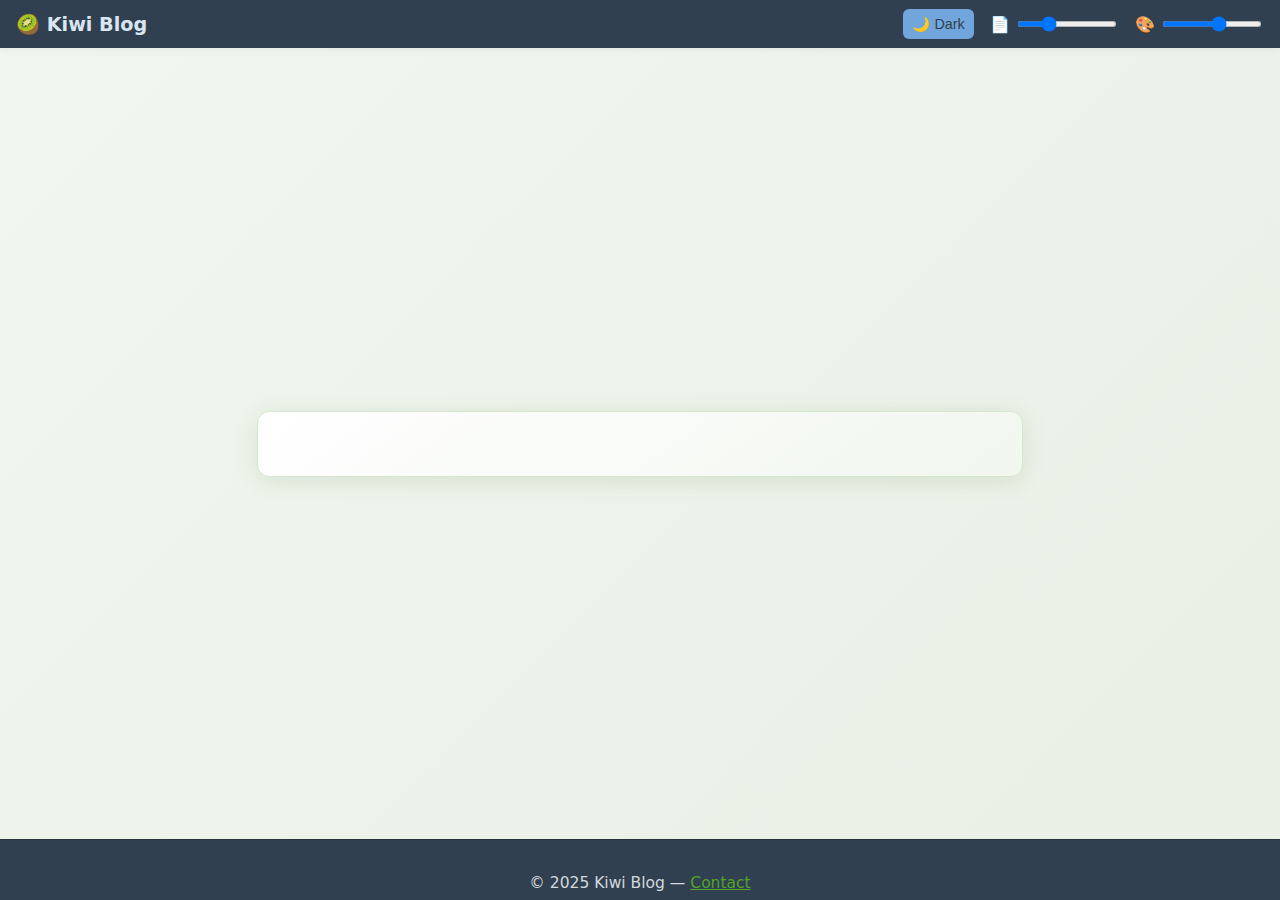
<file: archive-template.html>
<!DOCTYPE html>
<html lang="en">
<head>
  <meta charset="UTF-8">
  <meta name="viewport" content="width=device-width, initial-scale=1.0">
  <title>Archive - Kiwi Blog</title>
  <link rel="icon" href="data:image/svg+xml,<svg xmlns=%22http://www.w3.org/2000/svg%22 viewBox=%220 0 100 100%22><text y=%22.9em%22 font-size=%2290%22>🥝</text></svg>">
  <link rel="stylesheet" href="style.css">
</head>
<body>
  <nav class="taskbar">
    <div class="logo"><a href="index.html">🥝 Kiwi Blog</a></div>
    <ul class="menu">
      <!--MENU-->
    </ul>
    <div class="theme-slider">
      <button id="darkModeToggle" class="dark-mode-toggle">🌙 Dark</button>
      <div class="slider-group">
        <label for="contentSlider">📄</label>
        <input type="range" id="contentSlider" min="0" max="360" value="100" class="slider">
      </div>
      <div class="slider-group">
        <label for="headerSlider">🎨</label>
        <input type="range" id="headerSlider" min="0" max="360" value="210" class="slider">
      </div>
    </div>
  </nav>
  <div class="main-wrapper">
    <main>
      <!--ARCHIVE-->
    </main>
  </div>
  <footer>
    <div class="footer-content">
      <div class="footer-links">
        <!--FOOTERLINKS-->
      </div>
      <div class="footer-info">
        <span>© 2025 Kiwi Blog &mdash; <a href="mailto:your@email.com">Contact</a></span>
      </div>
    </div>
  </footer>
  <script src="theme.js"></script>
</body>
</html>
</file>
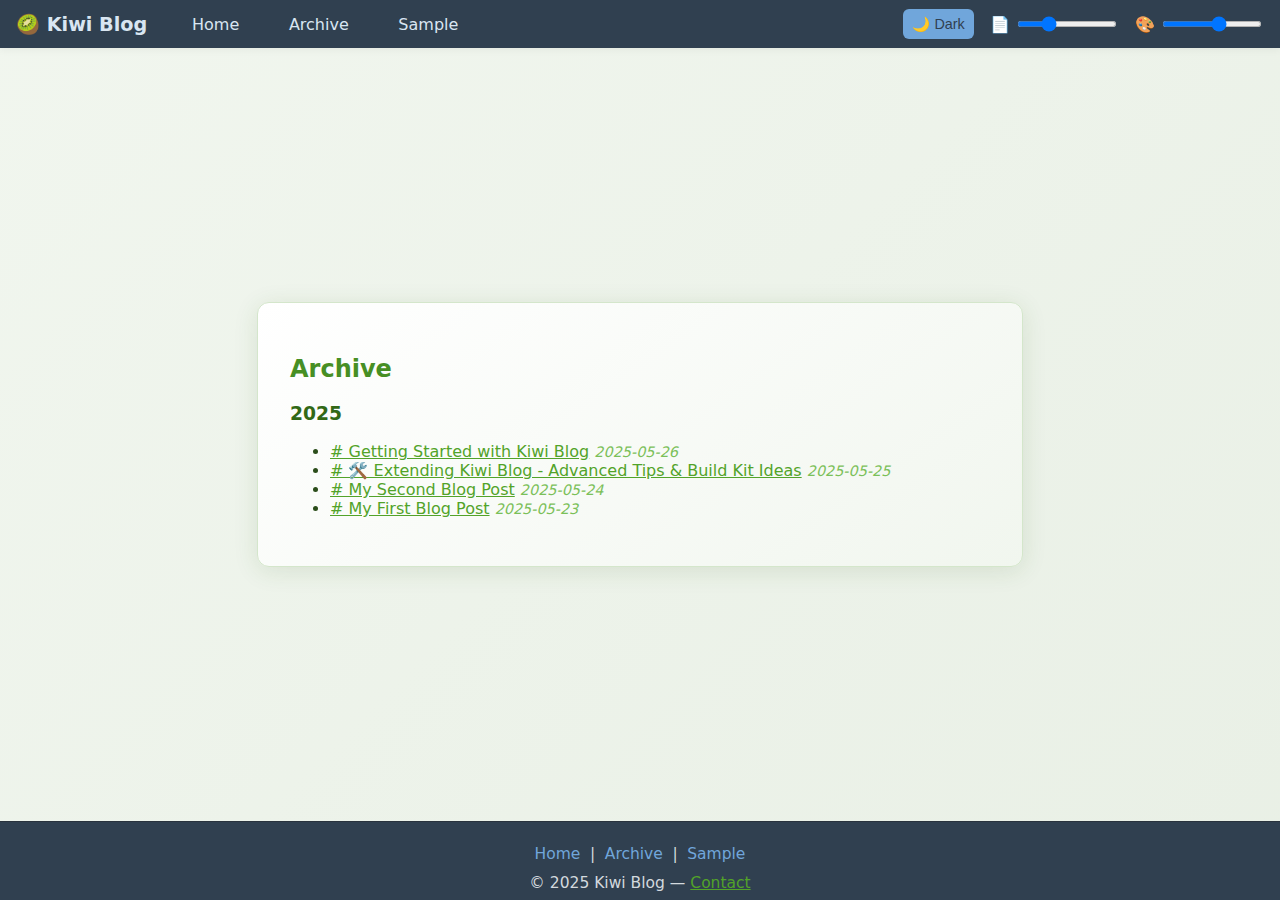
<file: archive.html>
<!DOCTYPE html>
<html lang="en">
<head>
  <meta charset="UTF-8">
  <meta name="viewport" content="width=device-width, initial-scale=1.0">
  <title>Archive - Kiwi Blog</title>
  <link rel="icon" href="data:image/svg+xml,<svg xmlns=%22http://www.w3.org/2000/svg%22 viewBox=%220 0 100 100%22><text y=%22.9em%22 font-size=%2290%22>🥝</text></svg>">
  <link rel="stylesheet" href="style.css">
</head>
<body>
  <nav class="taskbar">
    <div class="logo"><a href="index.html">🥝 Kiwi Blog</a></div>
    <ul class="menu">
<li><a href="index.html#home">Home</a></li>
<li><a href="archive.html">Archive</a></li>
<li><a href="./sample.html">Sample</a></li>

    </ul>
    <div class="theme-slider">
      <button id="darkModeToggle" class="dark-mode-toggle">🌙 Dark</button>
      <div class="slider-group">
        <label for="contentSlider">📄</label>
        <input type="range" id="contentSlider" min="0" max="360" value="100" class="slider">
      </div>
      <div class="slider-group">
        <label for="headerSlider">🎨</label>
        <input type="range" id="headerSlider" min="0" max="360" value="210" class="slider">
      </div>
    </div>
  </nav>
  <div class="main-wrapper">
    <main>
<h2>Archive</h2>
<h3>2025</h3><ul><li><a href="index.html#getting-started"># Getting Started with Kiwi Blog</a> <span class="date">2025-05-26</span></li>
<li><a href="index.html#extending-kiwi-blog"># 🛠️ Extending Kiwi Blog - Advanced Tips & Build Kit Ideas</a> <span class="date">2025-05-25</span></li>
<li><a href="index.html#blog2"># My Second Blog Post</a> <span class="date">2025-05-24</span></li>
<li><a href="index.html#blog1"># My First Blog Post</a> <span class="date">2025-05-23</span></li>
</ul>
    </main>
  </div>
  <footer>
    <div class="footer-content">
      <div class="footer-links">
<a href="index.html#home">Home</a> | <a href="archive.html">Archive</a> | <a href="./sample.html">Sample</a>
      </div>
      <div class="footer-info">
        <span>© 2025 Kiwi Blog &mdash; <a href="mailto:your@email.com">Contact</a></span>
      </div>
    </div>
  </footer>
  <script src="theme.js"></script>
</body>
</html>
</file>
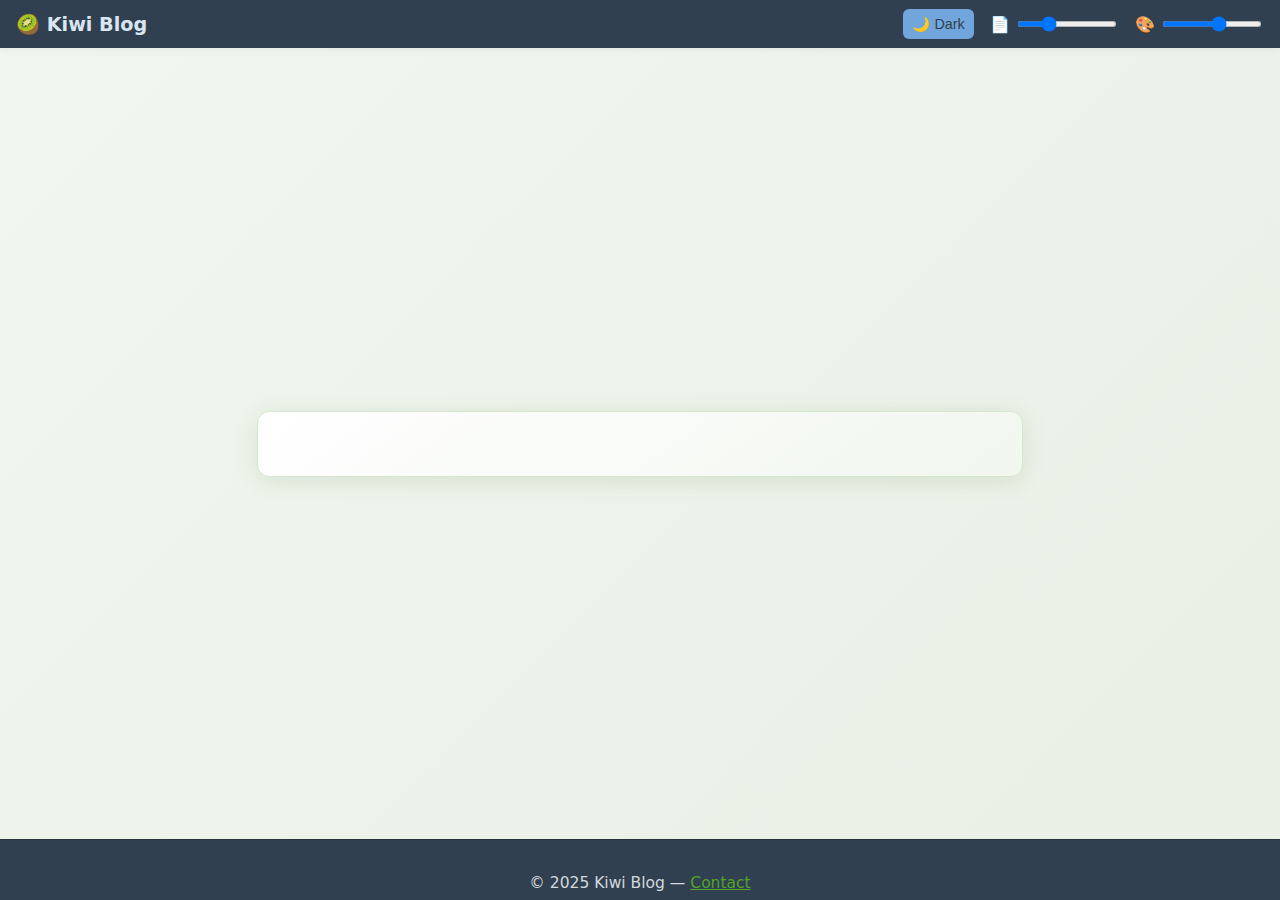
<file: sample-template.html>
<!DOCTYPE html>
<html lang="en">
<head>
  <meta charset="UTF-8">
  <meta name="viewport" content="width=device-width, initial-scale=1.0">
  <title>Sample Page - Kiwi Blog</title>
  <link rel="stylesheet" href="style.css">
</head>
<body>
  <nav class="taskbar">
    <div class="logo"><a href="index.html">🥝 Kiwi Blog</a></div>
    <ul class="menu">
      <!--MENU-->
    </ul>
    <div class="theme-slider">
      <button id="darkModeToggle" class="dark-mode-toggle">🌙 Dark</button>
      <div class="slider-group">
        <label for="contentSlider">📄</label>
        <input type="range" id="contentSlider" min="0" max="360" value="100" class="slider">
      </div>
      <div class="slider-group">
        <label for="headerSlider">🎨</label>
        <input type="range" id="headerSlider" min="0" max="360" value="210" class="slider">
      </div>
    </div>
  </nav>
  <div class="main-wrapper">
    <main>
      <!--SAMPLE-->
    </main>
  </div>
  <footer>
    <div class="footer-content">
      <div class="footer-links">
        <!--FOOTERLINKS-->
      </div>
      <div class="footer-info">
        <span>© 2025 Kiwi Blog &mdash; <a href="mailto:your@email.com">Contact</a></span>
      </div>
    </div>
  </footer>
  <script src="theme.js"></script>
</body>
</html>
</file>
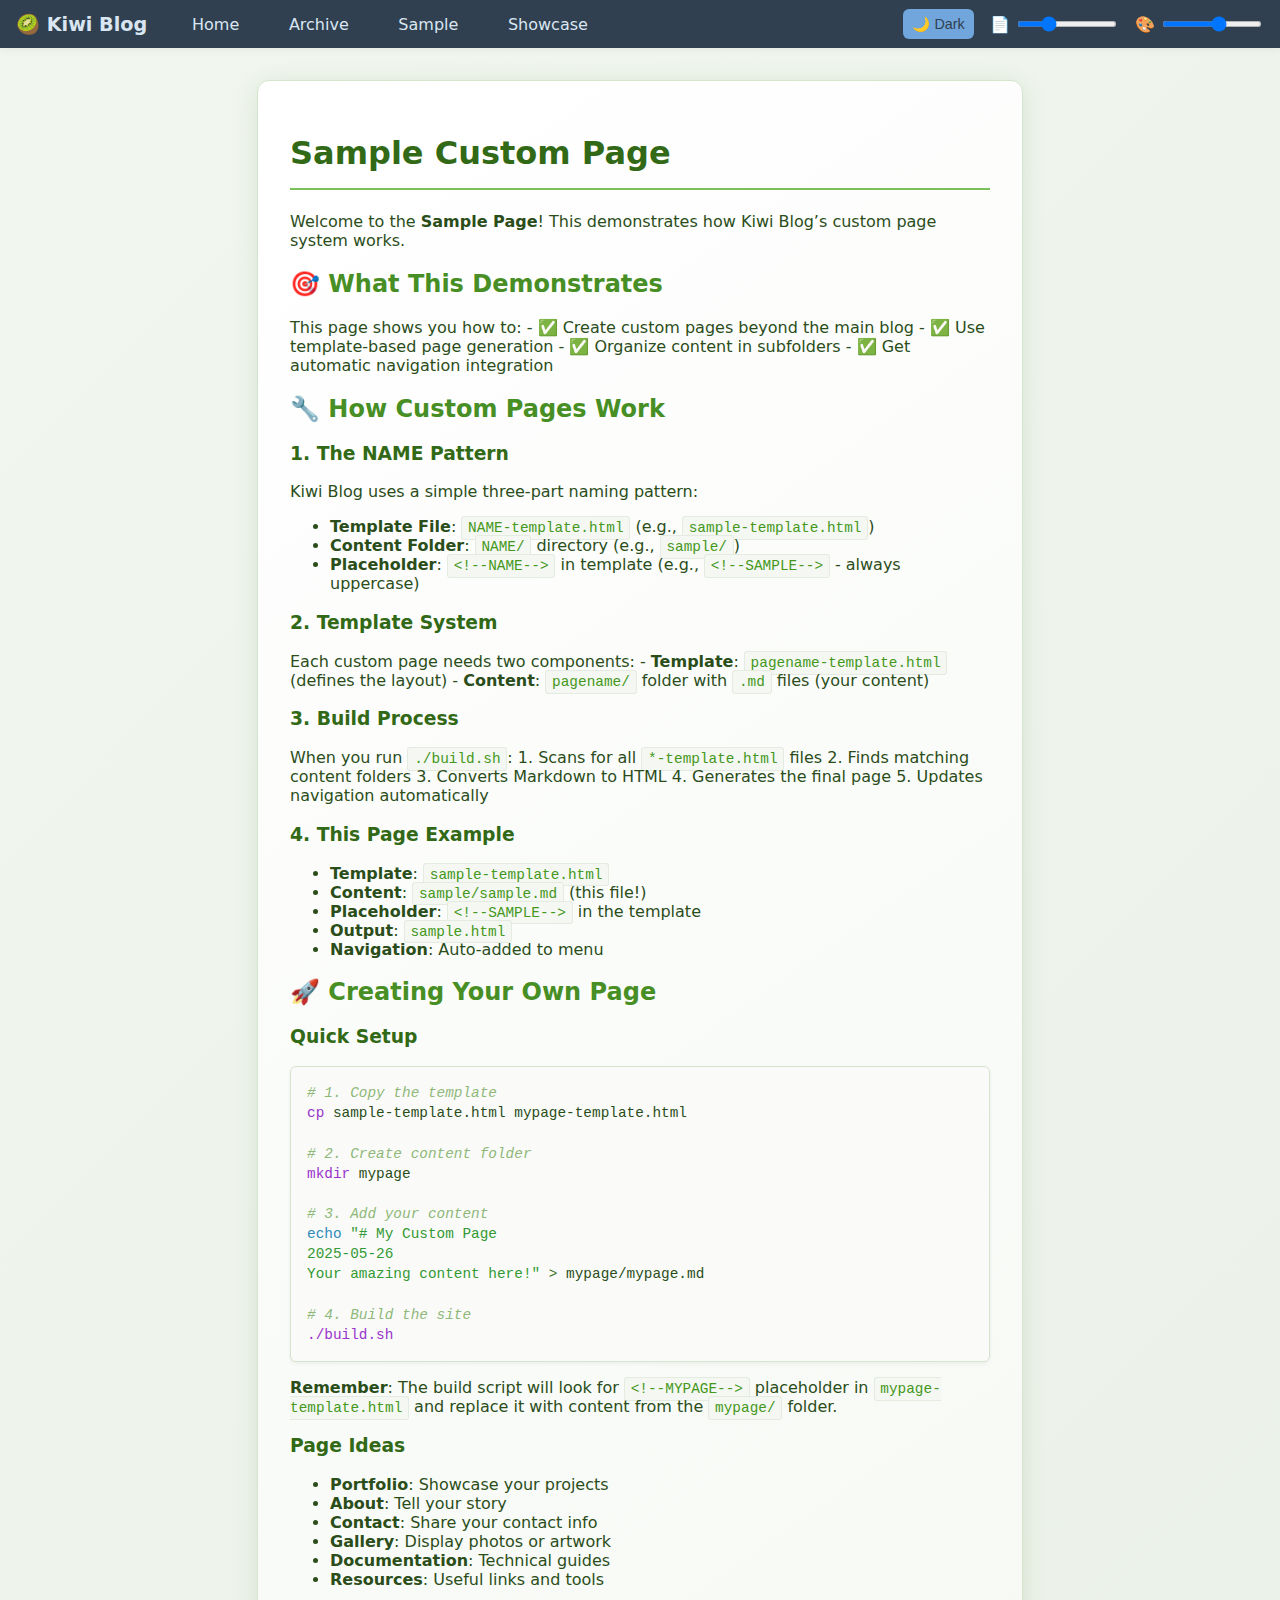
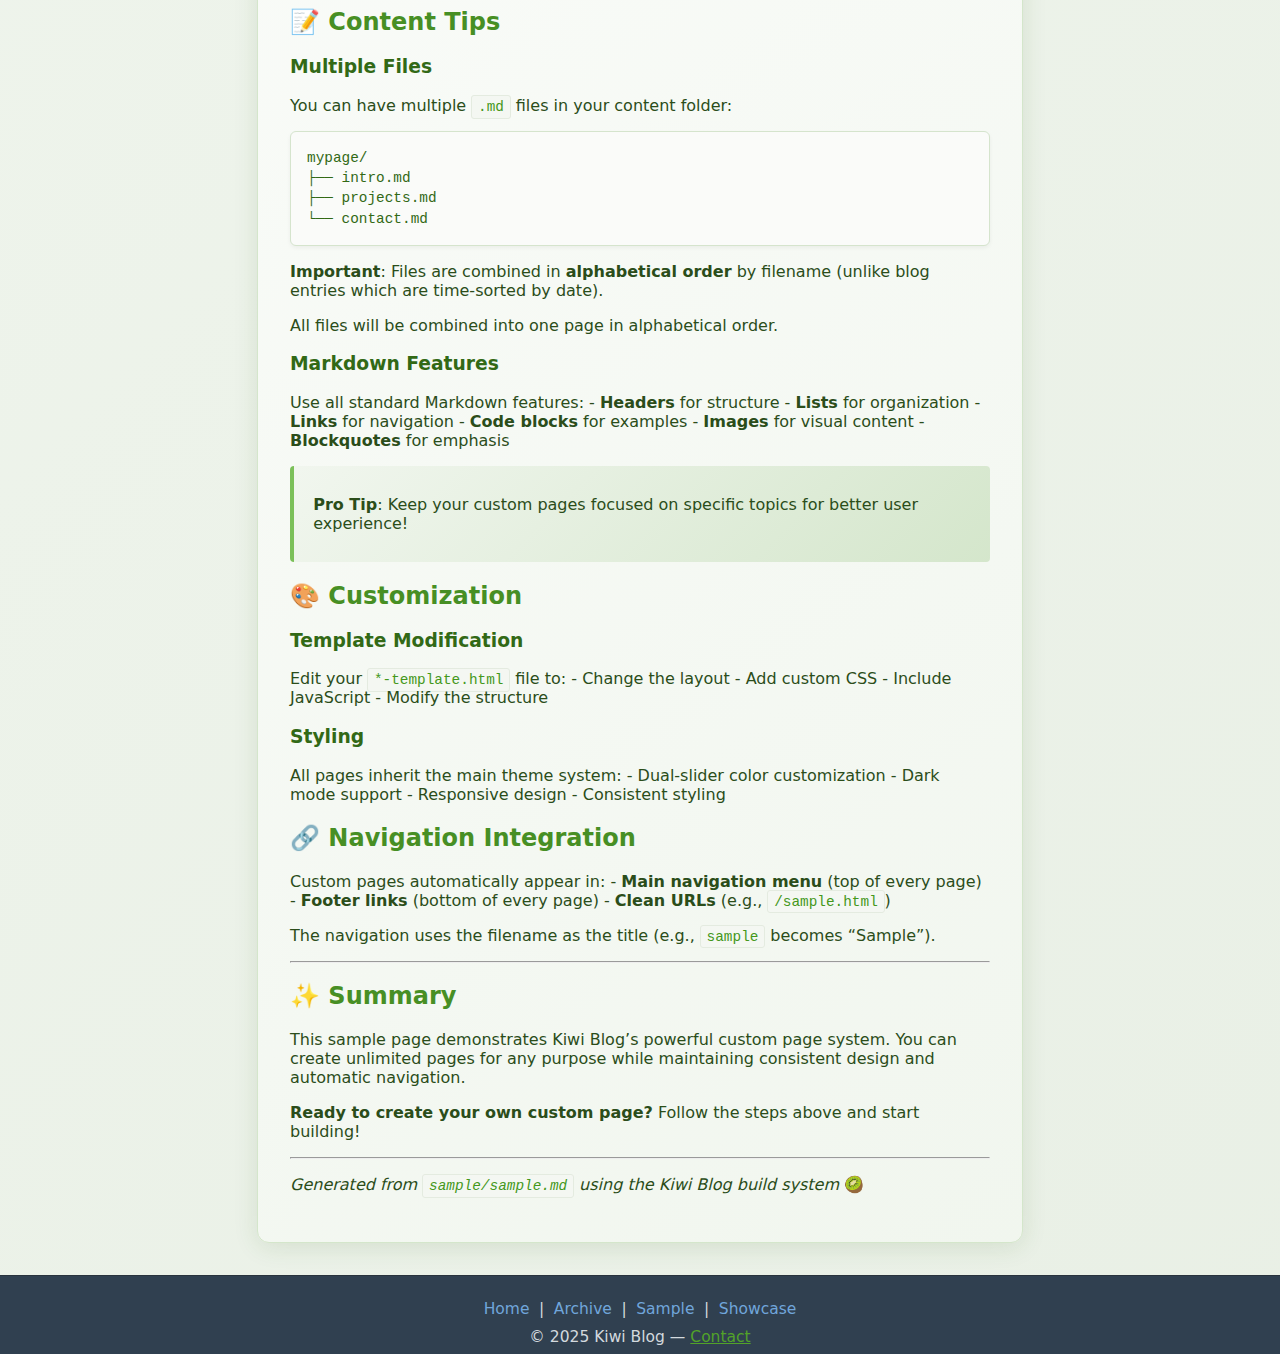
<file: sample.html>
<!DOCTYPE html>
<html lang="en">
<head>
  <meta charset="UTF-8">
  <meta name="viewport" content="width=device-width, initial-scale=1.0">
  <title>Sample Page - Kiwi Blog</title>
  <link rel="icon" href="data:image/svg+xml,<svg xmlns=%22http://www.w3.org/2000/svg%22 viewBox=%220 0 100 100%22><text y=%22.9em%22 font-size=%2290%22>🥝</text></svg>">
  <link rel="stylesheet" href="style.css">
</head>
<body>
  <nav class="taskbar">
    <div class="logo"><a href="index.html">🥝 Kiwi Blog</a></div>
    <ul class="menu">
<li><a href="index.html#home">Home</a></li>
<li><a href="archive.html">Archive</a></li>
<li><a href="./sample.html">Sample</a></li>
<li><a href="./showcase.html">Showcase</a></li>

    </ul>
    <div class="theme-slider">
      <button id="darkModeToggle" class="dark-mode-toggle">🌙 Dark</button>
      <div class="slider-group">
        <label for="contentSlider">📄</label>
        <input type="range" id="contentSlider" min="0" max="360" value="100" class="slider">
      </div>
      <div class="slider-group">
        <label for="headerSlider">🎨</label>
        <input type="range" id="headerSlider" min="0" max="360" value="210" class="slider">
      </div>
    </div>
  </nav>
  <div class="main-wrapper">
    <main>
<h1 id="sample-custom-page">Sample Custom Page</h1>
<p>Welcome to the <strong>Sample Page</strong>! This demonstrates how
Kiwi Blog’s custom page system works.</p>
<h2 id="what-this-demonstrates">🎯 What This Demonstrates</h2>
<p>This page shows you how to: - ✅ Create custom pages beyond the main
blog - ✅ Use template-based page generation - ✅ Organize content in
subfolders - ✅ Get automatic navigation integration</p>
<h2 id="how-custom-pages-work">🔧 How Custom Pages Work</h2>
<h3 id="the-name-pattern">1. The NAME Pattern</h3>
<p>Kiwi Blog uses a simple three-part naming pattern:</p>
<ul>
<li><strong>Template File</strong>: <code>NAME-template.html</code>
(e.g., <code>sample-template.html</code>)</li>
<li><strong>Content Folder</strong>: <code>NAME/</code> directory (e.g.,
<code>sample/</code>)</li>
<li><strong>Placeholder</strong>: <code>&lt;!--NAME--&gt;</code> in
template (e.g., <code>&lt;!--SAMPLE--&gt;</code> - always
uppercase)</li>
</ul>
<h3 id="template-system">2. Template System</h3>
<p>Each custom page needs two components: - <strong>Template</strong>:
<code>pagename-template.html</code> (defines the layout) -
<strong>Content</strong>: <code>pagename/</code> folder with
<code>.md</code> files (your content)</p>
<h3 id="build-process">3. Build Process</h3>
<p>When you run <code>./build.sh</code>: 1. Scans for all
<code>*-template.html</code> files 2. Finds matching content folders 3.
Converts Markdown to HTML 4. Generates the final page 5. Updates
navigation automatically</p>
<h3 id="this-page-example">4. This Page Example</h3>
<ul>
<li><strong>Template</strong>: <code>sample-template.html</code></li>
<li><strong>Content</strong>: <code>sample/sample.md</code> (this
file!)</li>
<li><strong>Placeholder</strong>: <code>&lt;!--SAMPLE--&gt;</code> in
the template</li>
<li><strong>Output</strong>: <code>sample.html</code></li>
<li><strong>Navigation</strong>: Auto-added to menu</li>
</ul>
<h2 id="creating-your-own-page">🚀 Creating Your Own Page</h2>
<h3 id="quick-setup">Quick Setup</h3>
<div class="sourceCode" id="cb1"><pre
class="sourceCode bash"><code class="sourceCode bash"><span id="cb1-1"><a href="#cb1-1" aria-hidden="true" tabindex="-1"></a><span class="co"># 1. Copy the template</span></span>
<span id="cb1-2"><a href="#cb1-2" aria-hidden="true" tabindex="-1"></a><span class="fu">cp</span> sample-template.html mypage-template.html</span>
<span id="cb1-3"><a href="#cb1-3" aria-hidden="true" tabindex="-1"></a></span>
<span id="cb1-4"><a href="#cb1-4" aria-hidden="true" tabindex="-1"></a><span class="co"># 2. Create content folder</span></span>
<span id="cb1-5"><a href="#cb1-5" aria-hidden="true" tabindex="-1"></a><span class="fu">mkdir</span> mypage</span>
<span id="cb1-6"><a href="#cb1-6" aria-hidden="true" tabindex="-1"></a></span>
<span id="cb1-7"><a href="#cb1-7" aria-hidden="true" tabindex="-1"></a><span class="co"># 3. Add your content</span></span>
<span id="cb1-8"><a href="#cb1-8" aria-hidden="true" tabindex="-1"></a><span class="bu">echo</span> <span class="st">&quot;# My Custom Page</span></span>
<span id="cb1-9"><a href="#cb1-9" aria-hidden="true" tabindex="-1"></a><span class="st">2025-05-26</span></span>
<span id="cb1-10"><a href="#cb1-10" aria-hidden="true" tabindex="-1"></a><span class="st">Your amazing content here!&quot;</span> <span class="op">&gt;</span> mypage/mypage.md</span>
<span id="cb1-11"><a href="#cb1-11" aria-hidden="true" tabindex="-1"></a></span>
<span id="cb1-12"><a href="#cb1-12" aria-hidden="true" tabindex="-1"></a><span class="co"># 4. Build the site</span></span>
<span id="cb1-13"><a href="#cb1-13" aria-hidden="true" tabindex="-1"></a><span class="ex">./build.sh</span></span></code></pre></div>
<p><strong>Remember</strong>: The build script will look for
<code>&lt;!--MYPAGE--&gt;</code> placeholder in
<code>mypage-template.html</code> and replace it with content from the
<code>mypage/</code> folder.</p>
<h3 id="page-ideas">Page Ideas</h3>
<ul>
<li><strong>Portfolio</strong>: Showcase your projects</li>
<li><strong>About</strong>: Tell your story</li>
<li><strong>Contact</strong>: Share your contact info</li>
<li><strong>Gallery</strong>: Display photos or artwork</li>
<li><strong>Documentation</strong>: Technical guides</li>
<li><strong>Resources</strong>: Useful links and tools</li>
</ul>
<h2 id="content-tips">📝 Content Tips</h2>
<h3 id="multiple-files">Multiple Files</h3>
<p>You can have multiple <code>.md</code> files in your content
folder:</p>
<pre><code>mypage/
├── intro.md
├── projects.md
└── contact.md</code></pre>
<p><strong>Important</strong>: Files are combined in
<strong>alphabetical order</strong> by filename (unlike blog entries
which are time-sorted by date).</p>
<p>All files will be combined into one page in alphabetical order.</p>
<h3 id="markdown-features">Markdown Features</h3>
<p>Use all standard Markdown features: - <strong>Headers</strong> for
structure - <strong>Lists</strong> for organization -
<strong>Links</strong> for navigation - <strong>Code blocks</strong> for
examples - <strong>Images</strong> for visual content -
<strong>Blockquotes</strong> for emphasis</p>
<blockquote>
<p><strong>Pro Tip</strong>: Keep your custom pages focused on specific
topics for better user experience!</p>
</blockquote>
<h2 id="customization">🎨 Customization</h2>
<h3 id="template-modification">Template Modification</h3>
<p>Edit your <code>*-template.html</code> file to: - Change the layout -
Add custom CSS - Include JavaScript - Modify the structure</p>
<h3 id="styling">Styling</h3>
<p>All pages inherit the main theme system: - Dual-slider color
customization - Dark mode support - Responsive design - Consistent
styling</p>
<h2 id="navigation-integration">🔗 Navigation Integration</h2>
<p>Custom pages automatically appear in: - <strong>Main navigation
menu</strong> (top of every page) - <strong>Footer links</strong>
(bottom of every page) - <strong>Clean URLs</strong> (e.g.,
<code>/sample.html</code>)</p>
<p>The navigation uses the filename as the title (e.g.,
<code>sample</code> becomes “Sample”).</p>
<hr />
<h2 id="summary">✨ Summary</h2>
<p>This sample page demonstrates Kiwi Blog’s powerful custom page
system. You can create unlimited pages for any purpose while maintaining
consistent design and automatic navigation.</p>
<p><strong>Ready to create your own custom page?</strong> Follow the
steps above and start building!</p>
<hr />
<p><em>Generated from <code>sample/sample.md</code> using the Kiwi Blog
build system</em> 🥝</p>
    </main>
  </div>
  <footer>
    <div class="footer-content">
      <div class="footer-links">
<a href="index.html#home">Home</a> | <a href="archive.html">Archive</a> | <a href="./sample.html">Sample</a> | <a href="./showcase.html">Showcase</a>
      </div>
      <div class="footer-info">
        <span>© 2025 Kiwi Blog &mdash; <a href="mailto:your@email.com">Contact</a></span>
      </div>
    </div>
  </footer>
  <script src="theme.js"></script>
</body>
</html>
</file>
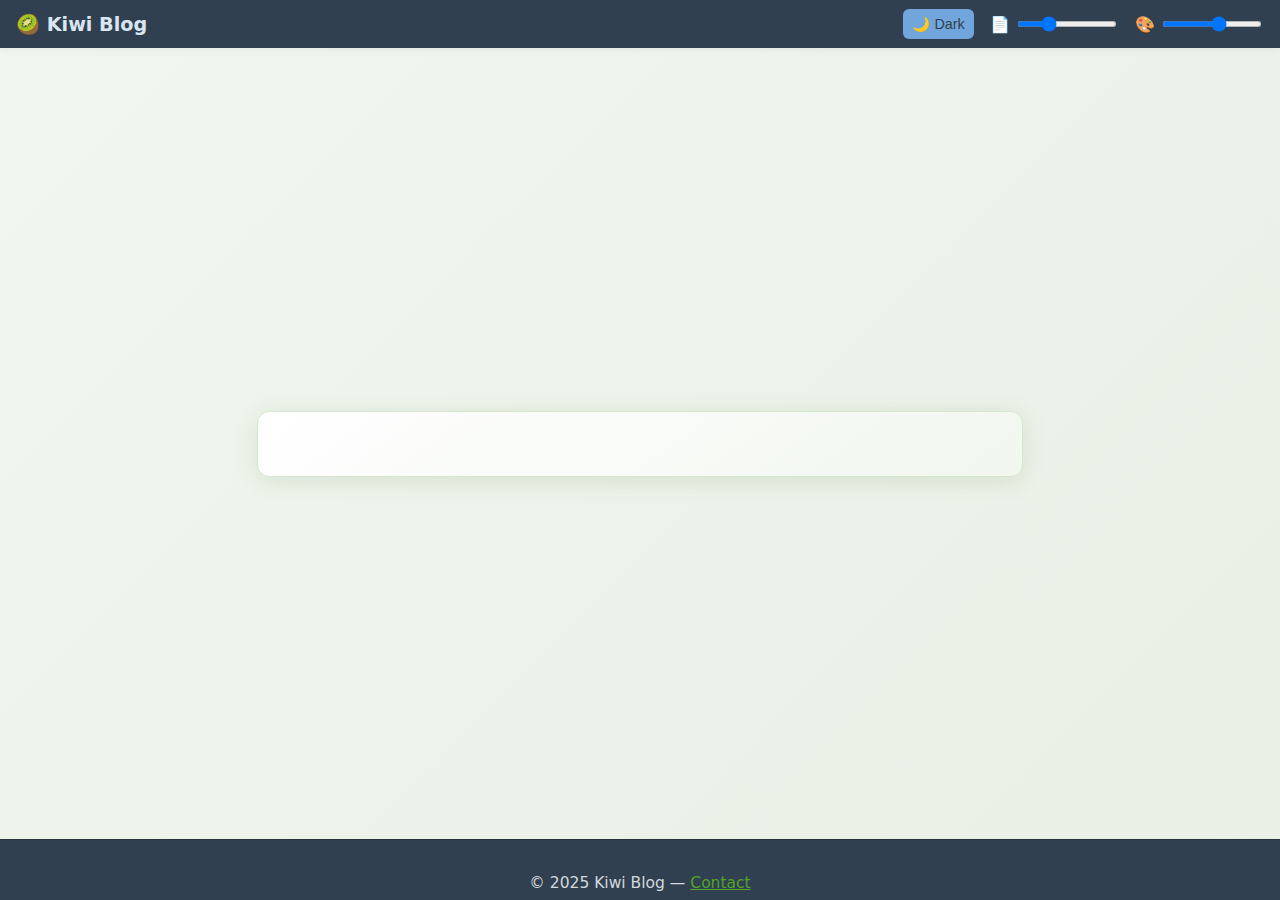
<file: showcase-template.html>
<!DOCTYPE html>
<html lang="en">
<head>
  <meta charset="UTF-8">
  <meta name="viewport" content="width=device-width, initial-scale=1.0">
  <title>Showcase - Kiwi Blog</title>
  <link rel="icon" href="data:image/svg+xml,<svg xmlns=%22http://www.w3.org/2000/svg%22 viewBox=%220 0 100 100%22><text y=%22.9em%22 font-size=%2290%22>🥝</text></svg>">
  <link rel="stylesheet" href="style.css">
</head>
<body>
  <nav class="taskbar">
    <div class="logo"><a href="index.html">🥝 Kiwi Blog</a></div>
    <ul class="menu">
<!--MENU-->
    </ul>
    <div class="theme-slider">
      <button id="darkModeToggle" class="dark-mode-toggle">🌙 Dark</button>
      <div class="slider-group">
        <label for="contentSlider">📄</label>
        <input type="range" id="contentSlider" min="0" max="360" value="100" class="slider">
      </div>
      <div class="slider-group">
        <label for="headerSlider">🎨</label>
        <input type="range" id="headerSlider" min="0" max="360" value="210" class="slider">
      </div>
    </div>
  </nav>
  <div class="main-wrapper">
    <main>
<!--SHOWCASE-->
    </main>
  </div>
  <footer>
    <div class="footer-content">
      <div class="footer-links">
<!--FOOTERLINKS-->
      </div>
      <div class="footer-info">
        <span>© 2025 Kiwi Blog &mdash; <a href="mailto:your@email.com">Contact</a></span>
      </div>
    </div>
  </footer>
  <script src="theme.js"></script>
</body>
</html>
</file>
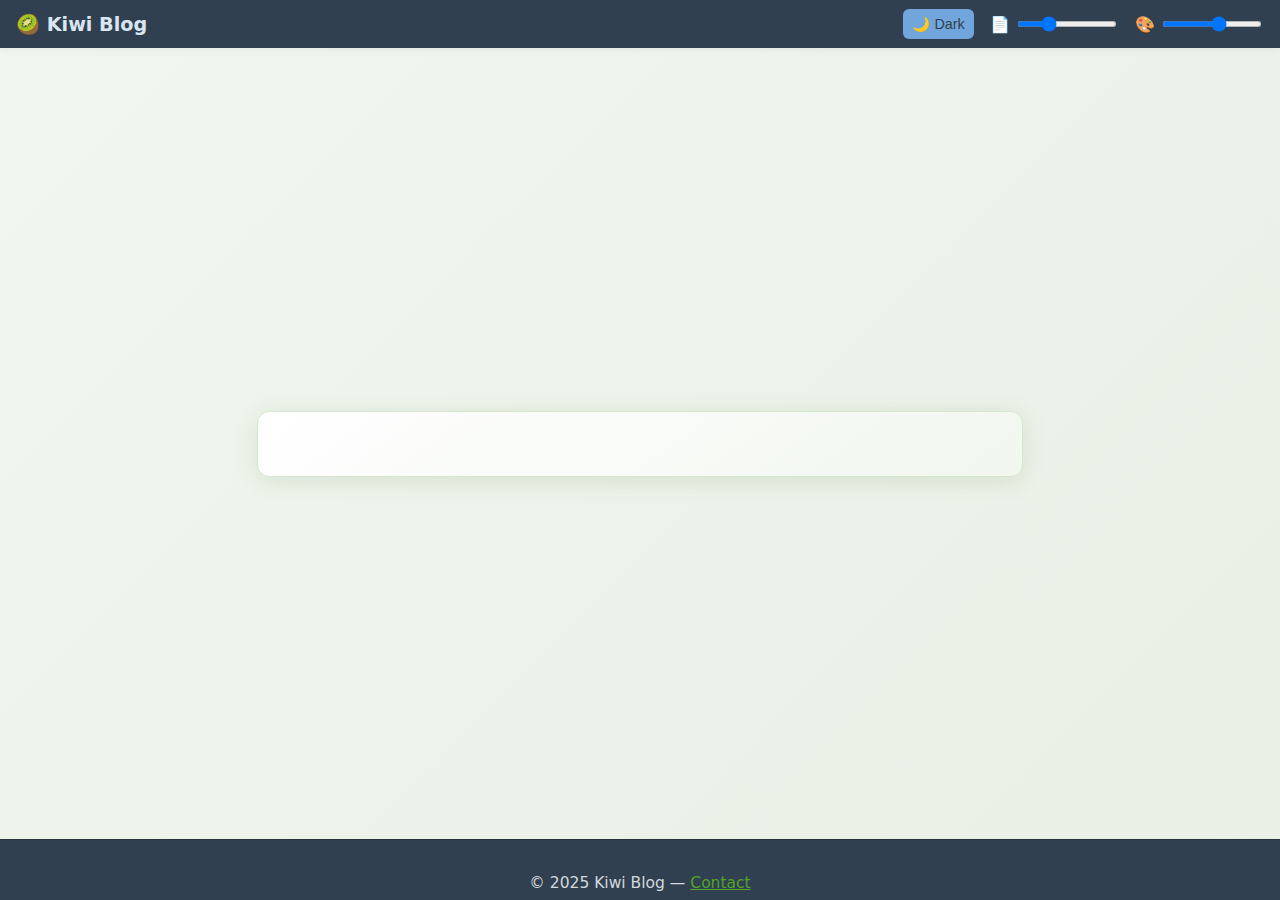
<file: template.html>
<!DOCTYPE html>
<html lang="en">
<head>
  <meta charset="UTF-8">
  <meta name="viewport" content="width=device-width, initial-scale=1.0">
  <title>Kiwi Blog</title>
  <link rel="icon" type="image/svg+xml" href="favicon.svg">
  <link rel="stylesheet" href="style.css">
</head>
<body>
  <nav class="taskbar">
    <div class="logo"><a href="index.html">🥝 Kiwi Blog</a></div>
    <ul class="menu">
      <!--MENU-->
    </ul>
    <div class="theme-slider">
      <button id="darkModeToggle" class="dark-mode-toggle">🌙 Dark</button>
      <div class="slider-group">
        <label for="contentSlider">📄</label>
        <input type="range" id="contentSlider" min="0" max="360" value="100" class="slider">
      </div>
      <div class="slider-group">
        <label for="headerSlider">🎨</label>
        <input type="range" id="headerSlider" min="0" max="360" value="210" class="slider">
      </div>
    </div>
  </nav>
  <div class="main-wrapper">
    <main>
      <!--HOME-->
      <!--PINNED-->
      <!--LATEST-->
    </main>
  </div>
  <footer>
    <div class="footer-content">
      <div class="footer-links">
        <!--FOOTERLINKS-->
      </div>
      <div class="footer-info">
        <span>© 2025 Kiwi Blog &mdash; <a href="mailto:your@email.com">Contact</a></span>
      </div>
    </div>
  </footer>
  <script src="theme.js"></script>
</body>
</html>
</file>
<file: style.css>
:root {
  --content-hue: 100; /* Default kiwi green for content */
  --header-hue: 210; /* Default blue-gray for header/footer */
  --dark-mode: 0; /* 0 = light mode, 1 = dark mode */
  
  /* Content colors */
  --content-light: hsl(var(--content-hue), 35%, calc(85% - (var(--dark-mode) * 70%)));
  --content-medium: hsl(var(--content-hue), 45%, calc(55% - (var(--dark-mode) * 15%)));
  --content-dark: hsl(var(--content-hue), 60%, calc(35% + (var(--dark-mode) * 30%)));
  --content-darker: hsl(var(--content-hue), 65%, calc(25% + (var(--dark-mode) * 50%)));
  --content-text: hsl(var(--content-hue), 50%, calc(20% + (var(--dark-mode) * 65%)));
  --content-link: hsl(var(--content-hue), 60%, calc(40% + (var(--dark-mode) * 25%)));
  --content-link-hover: hsl(var(--content-hue), 70%, calc(30% + (var(--dark-mode) * 35%)));
  --bg-light: hsl(var(--content-hue), 30%, calc(95% - (var(--dark-mode) * 85%)));
  --bg-medium: hsl(var(--content-hue), 25%, calc(92% - (var(--dark-mode) * 80%)));
  
  /* Header/Footer colors - same for both */
  --header-bg: hsl(var(--header-hue), 25%, calc(25% - (var(--dark-mode) * 15%)));
  --header-border: hsl(var(--header-hue), 20%, calc(20% - (var(--dark-mode) * 10%)));
  --header-text: hsl(var(--header-hue), 15%, calc(85% + (var(--dark-mode) * 10%)));
  --header-accent: hsl(var(--header-hue), 60%, calc(65% + (var(--dark-mode) * 10%)));
  --header-link: hsl(var(--header-hue), 50%, calc(90% + (var(--dark-mode) * 5%)));
  --header-link-hover: hsl(var(--header-hue), 60%, calc(70% + (var(--dark-mode) * 15%)));
}

body {
  margin: 0;
  font-family: system-ui, sans-serif;
  background: linear-gradient(135deg, var(--bg-light) 0%, var(--bg-medium) 100%);
  color: var(--content-text);
  min-height: 100vh;
  display: flex;
  flex-direction: column;
}

.main-wrapper {
  flex: 1;
  display: flex;
  align-items: center;
  justify-content: center;
  padding: 2rem 1rem;
}

.taskbar {
  display: flex;
  align-items: center;
  background: var(--header-bg);
  color: var(--header-text);
  padding: 0 1rem;
  height: 48px;
  box-shadow: 0 2px 8px rgba(0,0,0,0.05);
}

.taskbar .logo {
  font-weight: bold;
  font-size: 1.2em;
  margin-right: 2rem;
}

.taskbar .logo a {
  color: var(--header-link);
  text-decoration: none;
  transition: color 0.2s;
}

.taskbar .logo a:hover {
  color: var(--header-link-hover);
}

.taskbar .menu {
  list-style: none;
  display: flex;
  gap: 1.5rem;
  margin: 0;
  padding: 0;
}

.taskbar .menu li a {
  color: var(--header-link);
  text-decoration: none;
  padding: 0.5em 0.8em;
  border-radius: 6px;
  transition: background 0.2s, color 0.2s;
}

.taskbar .menu li a:hover {
  background: var(--header-accent);
  color: var(--header-bg);
}

.theme-slider {
  display: flex;
  align-items: center;
  gap: 1rem;
  margin-left: auto;
}

.dark-mode-toggle {
  background: var(--header-accent);
  border: none;
  color: var(--header-bg);
  padding: 0.4rem 0.6rem;
  border-radius: 6px;
  cursor: pointer;
  font-size: 0.9rem;
  transition: all 0.2s;
  font-weight: 500;
}

.dark-mode-toggle:hover {
  background: var(--header-link-hover);
  transform: translateY(-1px);
}

.slider-group {
  display: flex;
  align-items: center;
  gap: 0.3rem;
  position: relative;
}

.slider-group::after {
  content: attr(data-tooltip);
  position: absolute;
  bottom: -1.5rem;
  left: 50%;
  transform: translateX(-50%);
  background: var(--header-bg);
  color: var(--header-text);
  padding: 0.2rem 0.4rem;
  border-radius: 3px;
  font-size: 0.7rem;
  opacity: 0;
  pointer-events: none;
  transition: opacity 0.2s;
  white-space: nowrap;
}

.slider-group:hover::after {
  opacity: 1;
}

.theme-slider label {
  font-size: 1em;
  color: var(--header-text);
}

.slider {
  width: 100px;
  height: 6px;
  border-radius: 3px;
  background: linear-gradient(to right, 
    hsl(0, 70%, 60%), 
    hsl(60, 70%, 60%), 
    hsl(120, 70%, 60%), 
    hsl(180, 70%, 60%), 
    hsl(240, 70%, 60%), 
    hsl(300, 70%, 60%), 
    hsl(360, 70%, 60%)
  );
  outline: none;
  transition: opacity 0.2s;
}

.slider:hover {
  opacity: 0.8;
}

.slider::-webkit-slider-thumb {
  appearance: none;
  width: 16px;
  height: 16px;
  border-radius: 50%;
  background: #fff;
  border: 2px solid #333;
  cursor: pointer;
}

.slider::-moz-range-thumb {
  width: 16px;
  height: 16px;
  border-radius: 50%;
  background: #fff;
  border: 2px solid #333;
  cursor: pointer;
}

main {
  max-width: 700px;
  width: 100%;
  background: linear-gradient(145deg, 
    hsl(0, 0%, calc(100% - (var(--dark-mode) * 85%))) 0%, 
    var(--bg-light) 100%);
  border-radius: 12px;
  box-shadow: 0 4px 24px hsla(var(--content-hue), 60%, 25%, calc(0.12 + (var(--dark-mode) * 0.2)));
  padding: 2rem;
  border: 1px solid var(--content-light);
  margin: 0;
}

.page {
  display: none;
}

.page.active {
  display: block;
}

iframe {
  border-radius: 8px;
  background: var(--content-light);
}

/* Dynamic theme styling for content */
h1, h2, h3 {
  color: var(--content-darker);
}

h1 {
  border-bottom: 2px solid var(--content-medium);
  padding-bottom: 0.5em;
}

h2 {
  color: var(--content-dark);
}

a {
  color: var(--content-link);
  transition: color 0.2s;
}

a:hover {
  color: var(--content-link-hover);
}

blockquote {
  border-left: 4px solid var(--content-medium);
  background: linear-gradient(135deg, var(--bg-light) 0%, var(--content-light) 100%);
  margin: 1em 0;
  padding: 0.8em 1.2em;
  border-radius: 4px;
}

code {
  background: var(--content-light);
  padding: 0.2em 0.4em;
  border-radius: 3px;
  color: var(--content-darker);
  font-size: 0.9em;
}

.pinned-post {
  background: linear-gradient(135deg, var(--bg-light) 0%, var(--content-light) 100%);
  border-left: 5px solid var(--content-medium);
  border-radius: 8px;
  margin: 2em 0 2em 0;
  padding: 1.5em 1.5em 1em 1.5em;
  box-shadow: 0 2px 12px hsla(var(--content-hue), 45%, 55%, 0.15);
}
.pinned-post strong {
  color: var(--content-dark);
  font-size: 1.1em;
}
.pinned-post blockquote {
  border-left: 3px solid var(--content-medium);
  margin: 1em 0 0.5em 0;
  padding-left: 1em;
  color: var(--content-dark);
  background: linear-gradient(135deg, var(--bg-light) 0%, var(--content-light) 100%);
}

/* Blog entry styling */
.blogentry {
  background: linear-gradient(145deg, 
    hsl(0, 0%, calc(100% - (var(--dark-mode) * 85%))) 0%, 
    var(--bg-light) 100%);
  border: 1px solid var(--content-light);
  border-radius: 8px;
  padding: 1.5em;
  margin: 1.5em 0;
  transition: transform 0.2s, box-shadow 0.2s;
}

.blogentry:hover {
  transform: translateY(-2px);
  box-shadow: 0 6px 20px hsla(var(--content-hue), 45%, 55%, calc(0.15 + (var(--dark-mode) * 0.2)));
}

/* Date styling */
.date {
  color: var(--content-medium);
  font-size: 0.9em;
  font-style: italic;
}

/* Archive styling */
.archive h3 {
  color: var(--content-dark);
  border-bottom: 1px solid var(--content-medium);
  padding-bottom: 0.3em;
}

.archive ul {
  background: linear-gradient(135deg, var(--bg-light) 0%, var(--content-light) 100%);
  border-radius: 6px;
  padding: 1em 1.5em;
  margin-bottom: 1.5em;
}

.archive li {
  margin: 0.5em 0;
  padding: 0.3em 0;
  border-bottom: 1px solid hsla(var(--content-hue), 45%, 55%, 0.2);
}

.archive li:last-child {
  border-bottom: none;
}

/* ===== ARCHIVE PAGE STYLING ===== */

.archive-header {
  text-align: center;
  margin-bottom: 3rem;
  padding: 2rem 0;
  background: linear-gradient(135deg, 
    hsla(var(--content-hue), 25%, calc(96% - (var(--dark-mode) * 82%)), 0.3),
    hsla(var(--header-hue), 25%, calc(96% - (var(--dark-mode) * 82%)), 0.1)
  );
  border-radius: 1rem;
  border: 1px solid hsla(var(--content-hue), 20%, calc(85% - (var(--dark-mode) * 70%)), 0.3);
}

.archive-header h1 {
  margin: 0 0 1rem 0;
  font-size: 2.5rem;
  background: linear-gradient(135deg, 
    hsl(var(--content-hue), 70%, calc(40% + (var(--dark-mode) * 35%))),
    hsl(var(--header-hue), 70%, calc(45% + (var(--dark-mode) * 30%)))
  );
  -webkit-background-clip: text;
  background-clip: text;
  -webkit-text-fill-color: transparent;
  font-weight: 700;
}

.archive-description {
  margin: 0;
  font-size: 1.1rem;
  color: hsl(var(--content-hue), 15%, calc(50% + (var(--dark-mode) * 25%)));
  max-width: 600px;
  margin: 0 auto;
  line-height: 1.6;
}

.archive-content {
  display: flex;
  flex-direction: column;
  gap: 3rem;
}

.archive-year {
  background: hsla(var(--content-hue), 10%, calc(98% - (var(--dark-mode) * 85%)), 0.8);
  border-radius: 1rem;
  padding: 2rem;
  border: 1px solid hsla(var(--content-hue), 20%, calc(90% - (var(--dark-mode) * 75%)), 0.5);
  box-shadow: 0 4px 20px hsla(var(--content-hue), 20%, calc(20% + (var(--dark-mode) * 60%)), 0.1);
  transition: all 0.3s ease;
}

.archive-year:hover {
  box-shadow: 0 8px 30px hsla(var(--content-hue), 30%, calc(20% + (var(--dark-mode) * 60%)), 0.15);
  transform: translateY(-2px);
}

.year-header {
  display: flex;
  justify-content: space-between;
  align-items: center;
  margin-bottom: 2rem;
  padding-bottom: 1rem;
  border-bottom: 2px solid hsla(var(--header-hue), 40%, calc(70% - (var(--dark-mode) * 50%)), 0.3);
}

.year-title {
  margin: 0;
  font-size: 2rem;
  font-weight: 600;
  color: hsl(var(--header-hue), 60%, calc(35% + (var(--dark-mode) * 35%)));
  position: relative;
}

.year-title::before {
  content: '';
  position: absolute;
  left: -1rem;
  top: 50%;
  transform: translateY(-50%);
  width: 4px;
  height: 100%;
  background: linear-gradient(180deg, 
    hsl(var(--header-hue), 60%, calc(50% + (var(--dark-mode) * 25%))),
    hsl(var(--content-hue), 60%, calc(50% + (var(--dark-mode) * 25%)))
  );
  border-radius: 2px;
}

.post-count {
  background: hsl(var(--header-hue), 50%, calc(85% - (var(--dark-mode) * 70%)));
  color: hsl(var(--header-hue), 60%, calc(25% + (var(--dark-mode) * 50%)));
  padding: 0.5rem 1rem;
  border-radius: 2rem;
  font-size: 0.9rem;
  font-weight: 500;
  border: 1px solid hsla(var(--header-hue), 40%, calc(60% - (var(--dark-mode) * 40%)), 0.3);
}

.posts-grid {
  display: grid;
  grid-template-columns: repeat(auto-fill, minmax(300px, 1fr));
  gap: 1.5rem;
}

.archive-post {
  background: hsla(var(--content-hue), 15%, calc(100% - (var(--dark-mode) * 88%)), 0.7);
  border-radius: 0.75rem;
  padding: 1.5rem;
  border: 1px solid hsla(var(--content-hue), 20%, calc(85% - (var(--dark-mode) * 70%)), 0.4);
  transition: all 0.3s ease;
  position: relative;
  overflow: hidden;
}

.archive-post::before {
  content: '';
  position: absolute;
  top: 0;
  left: 0;
  right: 0;
  height: 3px;
  background: linear-gradient(90deg, 
    hsl(var(--content-hue), 60%, calc(60% + (var(--dark-mode) * 20%))),
    hsl(var(--header-hue), 60%, calc(60% + (var(--dark-mode) * 20%)))
  );
  transform: scaleX(0);
  transition: transform 0.3s ease;
}

.archive-post:hover {
  transform: translateY(-3px);
  box-shadow: 0 8px 25px hsla(var(--content-hue), 25%, calc(20% + (var(--dark-mode) * 60%)), 0.15);
  border-color: hsla(var(--header-hue), 40%, calc(70% - (var(--dark-mode) * 50%)), 0.6);
}

.archive-post:hover::before {
  transform: scaleX(1);
}

.post-date {
  font-size: 0.9rem;
  color: hsl(var(--header-hue), 50%, calc(55% + (var(--dark-mode) * 20%)));
  font-weight: 500;
  margin-bottom: 0.75rem;
  display: flex;
  align-items: center;
  gap: 0.5rem;
}

.post-date::before {
  content: '📅';
  font-size: 0.8rem;
}

.post-title {
  margin: 0;
  font-size: 1.2rem;
  line-height: 1.4;
}

.post-title a {
  color: hsl(var(--content-hue), 40%, calc(25% + (var(--dark-mode) * 50%)));
  text-decoration: none;
  font-weight: 600;
  transition: all 0.3s ease;
  position: relative;
}

.post-title a:hover {
  color: hsl(var(--header-hue), 60%, calc(40% + (var(--dark-mode) * 30%)));
}

.post-title a::after {
  content: '';
  position: absolute;
  bottom: -2px;
  left: 0;
  width: 0;
  height: 2px;
  background: hsl(var(--header-hue), 60%, calc(50% + (var(--dark-mode) * 25%)));
  transition: width 0.3s ease;
}

.post-title a:hover::after {
  width: 100%;
}

/* Mobile responsiveness for archive */
@media (max-width: 768px) {
  .archive-header {
    margin-bottom: 2rem;
    padding: 1.5rem 1rem;
  }
  
  .archive-header h1 {
    font-size: 2rem;
  }
  
  .archive-description {
    font-size: 1rem;
  }
  
  .archive-year {
    padding: 1.5rem;
    margin: 0 -0.5rem;
  }
  
  .year-header {
    flex-direction: column;
    align-items: flex-start;
    gap: 1rem;
  }
  
  .year-title {
    font-size: 1.75rem;
  }
  
  .year-title::before {
    left: -0.75rem;
    width: 3px;
  }
  
  .posts-grid {
    grid-template-columns: 1fr;
    gap: 1rem;
  }
  
  .archive-post {
    padding: 1.25rem;
  }
  
  .post-title {
    font-size: 1.1rem;
  }
}

/* Tablet responsiveness */
@media (max-width: 1024px) and (min-width: 769px) {
  .posts-grid {
    grid-template-columns: repeat(auto-fill, minmax(280px, 1fr));
  }
}

/* ===== SHOWCASE PAGE STYLING ===== */

.showcase-header {
  text-align: center;
  margin-bottom: 3rem;
  padding: 3rem 0;
  background: linear-gradient(135deg, 
    hsla(var(--content-hue), 30%, calc(95% - (var(--dark-mode) * 80%)), 0.4),
    hsla(var(--header-hue), 30%, calc(95% - (var(--dark-mode) * 80%)), 0.2)
  );
  border-radius: 1.5rem;
  border: 1px solid hsla(var(--content-hue), 25%, calc(85% - (var(--dark-mode) * 70%)), 0.4);
  position: relative;
  overflow: hidden;
}

.showcase-header::before {
  content: '';
  position: absolute;
  top: -50%;
  left: -50%;
  width: 200%;
  height: 200%;
  background: radial-gradient(circle, 
    hsla(var(--header-hue), 60%, 80%, 0.1) 0%,
    transparent 70%
  );
  animation: showcase-glow 8s ease-in-out infinite;
}

@keyframes showcase-glow {
  0%, 100% { transform: rotate(0deg) scale(1); }
  50% { transform: rotate(180deg) scale(1.1); }
}

.showcase-header h1 {
  margin: 0 0 1rem 0;
  font-size: 3rem;
  background: linear-gradient(135deg, 
    hsl(var(--content-hue), 80%, calc(35% + (var(--dark-mode) * 40%))),
    hsl(var(--header-hue), 80%, calc(40% + (var(--dark-mode) * 35%)))
  );
  -webkit-background-clip: text;
  background-clip: text;
  -webkit-text-fill-color: transparent;
  font-weight: 800;
  position: relative;
  z-index: 1;
}

.project-grid {
  display: grid;
  grid-template-columns: repeat(auto-fit, minmax(350px, 1fr));
  gap: 2rem;
  margin: 3rem 0;
}

.project-card {
  background: hsla(var(--content-hue), 15%, calc(98% - (var(--dark-mode) * 85%)), 0.9);
  border-radius: 1rem;
  padding: 2rem;
  border: 1px solid hsla(var(--content-hue), 20%, calc(85% - (var(--dark-mode) * 70%)), 0.5);
  box-shadow: 0 8px 30px hsla(var(--content-hue), 20%, calc(20% + (var(--dark-mode) * 60%)), 0.08);
  transition: all 0.4s cubic-bezier(0.4, 0, 0.2, 1);
  position: relative;
  overflow: hidden;
}

.project-card::before {
  content: '';
  position: absolute;
  top: 0;
  left: 0;
  right: 0;
  height: 4px;
  background: linear-gradient(90deg, 
    hsl(var(--content-hue), 70%, calc(55% + (var(--dark-mode) * 25%))),
    hsl(var(--header-hue), 70%, calc(55% + (var(--dark-mode) * 25%)))
  );
  transform: scaleX(0);
  transform-origin: left;
  transition: transform 0.4s ease;
}

.project-card:hover {
  transform: translateY(-12px);
  box-shadow: 0 20px 60px hsla(var(--content-hue), 30%, calc(20% + (var(--dark-mode) * 60%)), 0.15);
  border-color: hsla(var(--header-hue), 50%, calc(60% - (var(--dark-mode) * 40%)), 0.7);
}

.project-card:hover::before {
  transform: scaleX(1);
}

.project-category {
  display: inline-block;
  background: hsl(var(--header-hue), 50%, calc(85% - (var(--dark-mode) * 70%)));
  color: hsl(var(--header-hue), 60%, calc(25% + (var(--dark-mode) * 50%)));
  padding: 0.5rem 1rem;
  border-radius: 2rem;
  font-size: 0.85rem;
  font-weight: 600;
  margin-bottom: 1rem;
  border: 1px solid hsla(var(--header-hue), 40%, calc(60% - (var(--dark-mode) * 40%)), 0.3);
}

.project-title {
  margin: 0 0 1rem 0;
  font-size: 1.5rem;
  font-weight: 700;
  color: hsl(var(--content-hue), 50%, calc(25% + (var(--dark-mode) * 50%)));
  line-height: 1.3;
}

.project-description {
  color: hsl(var(--content-hue), 20%, calc(40% + (var(--dark-mode) * 35%)));
  line-height: 1.6;
  margin-bottom: 1.5rem;
}

.project-tech {
  display: flex;
  flex-wrap: wrap;
  gap: 0.5rem;
  margin-bottom: 1.5rem;
}

.tech-tag {
  background: hsla(var(--content-hue), 40%, calc(90% - (var(--dark-mode) * 75%)), 0.8);
  color: hsl(var(--content-hue), 50%, calc(30% + (var(--dark-mode) * 45%)));
  padding: 0.25rem 0.75rem;
  border-radius: 1rem;
  font-size: 0.8rem;
  font-weight: 500;
  border: 1px solid hsla(var(--content-hue), 30%, calc(75% - (var(--dark-mode) * 60%)), 0.4);
}

.project-links {
  display: flex;
  gap: 1rem;
  margin-top: auto;
}

.project-link {
  padding: 0.75rem 1.5rem;
  border-radius: 0.5rem;
  text-decoration: none;
  font-weight: 600;
  transition: all 0.3s ease;
  display: flex;
  align-items: center;
  gap: 0.5rem;
  font-size: 0.9rem;
}

.project-link.primary {
  background: hsl(var(--header-hue), 60%, calc(50% + (var(--dark-mode) * 25%)));
  color: white;
}

.project-link.primary:hover {
  background: hsl(var(--header-hue), 60%, calc(45% + (var(--dark-mode) * 30%)));
  transform: translateY(-2px);
}

.project-link.secondary {
  background: transparent;
  color: hsl(var(--content-hue), 50%, calc(40% + (var(--dark-mode) * 35%)));
  border: 2px solid hsla(var(--content-hue), 30%, calc(70% - (var(--dark-mode) * 50%)), 0.5);
}

.project-link.secondary:hover {
  background: hsla(var(--content-hue), 30%, calc(95% - (var(--dark-mode) * 80%)), 0.8);
  border-color: hsl(var(--header-hue), 50%, calc(60% - (var(--dark-mode) * 40%)));
}

/* Stats section for showcase */
.showcase-stats {
  display: grid;
  grid-template-columns: repeat(auto-fit, minmax(200px, 1fr));
  gap: 1.5rem;
  margin: 4rem 0;
  padding: 2rem;
  background: hsla(var(--header-hue), 20%, calc(96% - (var(--dark-mode) * 83%)), 0.6);
  border-radius: 1rem;
  border: 1px solid hsla(var(--header-hue), 25%, calc(85% - (var(--dark-mode) * 70%)), 0.4);
}

.stat-item {
  text-align: center;
  padding: 1rem;
}

.stat-number {
  font-size: 2.5rem;
  font-weight: 800;
  color: hsl(var(--header-hue), 60%, calc(40% + (var(--dark-mode) * 35%)));
  display: block;
  line-height: 1;
}

.stat-label {
  color: hsl(var(--content-hue), 30%, calc(50% + (var(--dark-mode) * 25%)));
  font-size: 0.9rem;
  font-weight: 500;
  margin-top: 0.5rem;
}

/* Mobile responsiveness for showcase */
@media (max-width: 768px) {
  .showcase-header {
    padding: 2rem 1rem;
    margin-bottom: 2rem;
  }
  
  .showcase-header h1 {
    font-size: 2.25rem;
  }
  
  .project-grid {
    grid-template-columns: 1fr;
    gap: 1.5rem;
  }
  
  .project-card {
    padding: 1.5rem;
  }
  
  .project-links {
    flex-direction: column;
  }
  
  .showcase-stats {
    grid-template-columns: repeat(2, 1fr);
    margin: 2rem -1rem;
    padding: 1.5rem 1rem;
  }
  
  .stat-number {
    font-size: 2rem;
  }
}

footer {
  background: var(--header-bg);
  border-top: 1px solid var(--header-border);
  margin-top: 0;
}
.footer-content {
  display: flex;
  flex-direction: column;
  align-items: center;
  gap: 0.5em;
  padding: 1.5em 0 0.5em 0;
  color: var(--header-text);
  font-size: 0.97em;
}
.footer-links {
  margin-bottom: 0.2em;
}
.footer-links a {
  color: var(--header-accent);
  text-decoration: none;
  margin: 0 0.3em;
  font-weight: 500;
}
.footer-links a:hover {
  text-decoration: underline;
  color: var(--header-link-hover);
}
.footer-info {
  color: var(--header-text);
}

/* Responsive design */
@media (max-width: 768px) {
  .main-wrapper {
    padding: 1rem 0.5rem;
    align-items: flex-start;
  }
  
  main {
    margin-top: 1rem;
  }
  
  .taskbar {
    flex-wrap: wrap;
    height: auto;
    padding: 0.5rem 1rem;
  }
  
  .theme-slider {
    flex-wrap: wrap;
    gap: 0.5rem;
    margin-top: 0.5rem;
    width: 100%;
    justify-content: center;
  }
  
  .taskbar .menu {
    gap: 1rem;
  }
}

@media (max-width: 480px) {
  .main-wrapper {
    padding: 0.5rem 0.25rem;
  }
  
  main {
    padding: 1.5rem;
    border-radius: 8px;
  }
  
  .taskbar .logo {
    margin-right: 1rem;
  }
}

/* Syntax Highlighting Styles for Pygments */
/* Code blocks */
pre {
  background: hsl(var(--content-hue), 20%, calc(98% - (var(--dark-mode) * 90%)));
  border: 1px solid hsl(var(--content-hue), 30%, calc(85% - (var(--dark-mode) * 70%)));
  border-radius: 6px;
  padding: 1rem;
  overflow-x: auto;
  font-family: 'Monaco', 'Menlo', 'Ubuntu Mono', monospace;
  font-size: 0.9rem;
  line-height: 1.4;
  margin: 1rem 0;
  box-shadow: 0 2px 4px rgba(0,0,0,0.05);
}

code {
  font-family: 'Monaco', 'Menlo', 'Ubuntu Mono', monospace;
  font-size: 0.9em;
  background: hsl(var(--content-hue), 25%, calc(96% - (var(--dark-mode) * 88%)));
  padding: 0.2em 0.4em;
  border-radius: 3px;
  border: 1px solid hsl(var(--content-hue), 20%, calc(90% - (var(--dark-mode) * 75%)));
}

pre code {
  background: none;
  border: none;
  padding: 0;
  font-size: inherit;
}

/* Pygments syntax highlighting */
.sourceCode {
  background: hsl(var(--content-hue), 20%, calc(98% - (var(--dark-mode) * 90%)));
  color: hsl(var(--content-hue), 50%, calc(20% + (var(--dark-mode) * 65%)));
}

/* Keywords */
.kw { color: hsl(240, 70%, calc(50% + (var(--dark-mode) * 25%))); font-weight: bold; }

/* Data types */
.dt { color: hsl(200, 60%, calc(45% + (var(--dark-mode) * 30%))); font-weight: bold; }

/* Decimal values */
.dv { color: hsl(0, 60%, calc(50% + (var(--dark-mode) * 25%))); }

/* Base-N integers */
.bn { color: hsl(0, 60%, calc(50% + (var(--dark-mode) * 25%))); }

/* Floats */
.fl { color: hsl(0, 60%, calc(50% + (var(--dark-mode) * 25%))); }

/* Characters */
.ch { color: hsl(120, 50%, calc(40% + (var(--dark-mode) * 35%))); }

/* Strings */
.st { color: hsl(120, 50%, calc(40% + (var(--dark-mode) * 35%))); }

/* Comments */
.co { color: hsl(var(--content-hue), 30%, calc(60% + (var(--dark-mode) * 15%))); font-style: italic; }

/* Other */
.ot { color: hsl(30, 70%, calc(45% + (var(--dark-mode) * 30%))); }

/* Alert/Error */
.al { color: hsl(0, 70%, calc(50% + (var(--dark-mode) * 25%))); font-weight: bold; }

/* Functions */
.fu { color: hsl(280, 60%, calc(50% + (var(--dark-mode) * 25%))); }

/* Errors */
.er { color: hsl(0, 80%, calc(50% + (var(--dark-mode) * 25%))); font-weight: bold; }

/* Variables */
.va { color: hsl(200, 50%, calc(45% + (var(--dark-mode) * 30%))); }

/* Control flow */
.cf { color: hsl(240, 70%, calc(50% + (var(--dark-mode) * 25%))); font-weight: bold; }

/* Operators */
.op { color: hsl(var(--content-hue), 50%, calc(30% + (var(--dark-mode) * 45%))); }

/* Built-in functions */
.bu { color: hsl(200, 60%, calc(45% + (var(--dark-mode) * 30%))); }

/* Extensions */
.ex { color: hsl(280, 60%, calc(50% + (var(--dark-mode) * 25%))); }

/* Preprocessor */
.pp { color: hsl(30, 70%, calc(45% + (var(--dark-mode) * 30%))); }

/* Attributes */
.at { color: hsl(180, 60%, calc(45% + (var(--dark-mode) * 30%))); }

/* Documentation */
.do { color: hsl(120, 40%, calc(50% + (var(--dark-mode) * 25%))); font-style: italic; }

/* Annotations */
.an { color: hsl(180, 60%, calc(45% + (var(--dark-mode) * 30%))); font-weight: bold; }

/* Information */
.in { color: hsl(180, 60%, calc(45% + (var(--dark-mode) * 30%))); font-weight: bold; font-style: italic; }

/* Warning */
.wa { color: hsl(30, 70%, calc(45% + (var(--dark-mode) * 30%))); font-weight: bold; font-style: italic; }

/* Inline code styling improvements */
p code, li code {
  color: hsl(var(--content-hue), 70%, calc(35% + (var(--dark-mode) * 40%)));
  font-weight: 500;
}

/* Line numbers in code blocks */
.line-numbers {
  counter-reset: line;
}

.line-numbers .line::before {
  counter-increment: line;
  content: counter(line);
  display: inline-block;
  width: 2em;
  text-align: right;
  margin-right: 0.5em;
  color: hsl(var(--content-hue), 30%, calc(60% + (var(--dark-mode) * 15%)));
  font-size: 0.8em;
}
</file>
